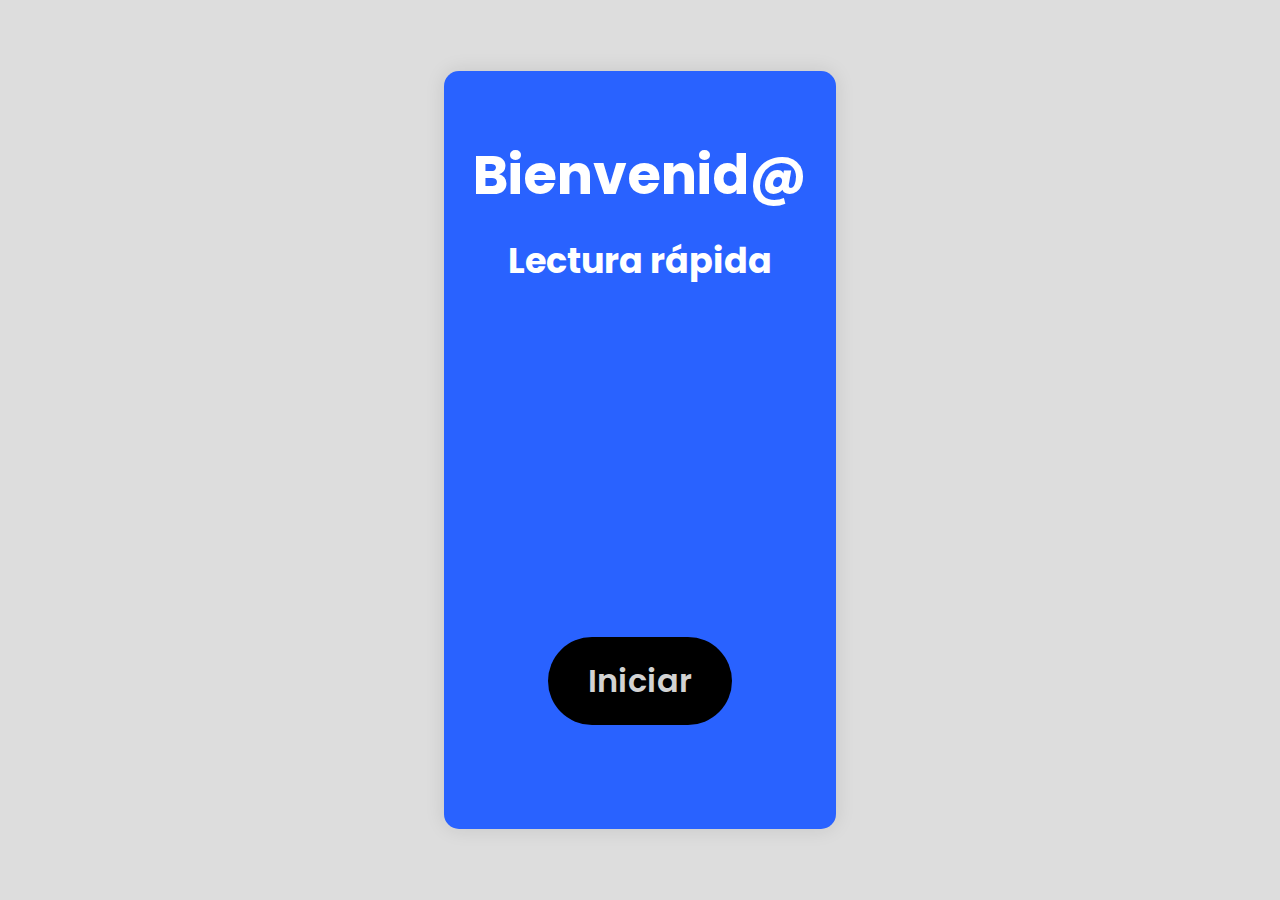
<file: index.html>
<!DOCTYPE html>
 <html lang="en">
 <head>
    <meta charset="UTF-8">
    <meta name="viewport" content="width=device-width, initial-scale=1.0">
    <title>Lectura rápida</title>
    <link rel="stylesheet" href="css/master.css">
    <link rel="stylesheet" href="css/index.css">
 </head>
 <body>
    <section>
        <h2>Bienvenid@</h2>
        <p>Lectura rápida</p>
        <a href="EL.html">Iniciar</a>
    </section>
 </body>
 </html>
</file>
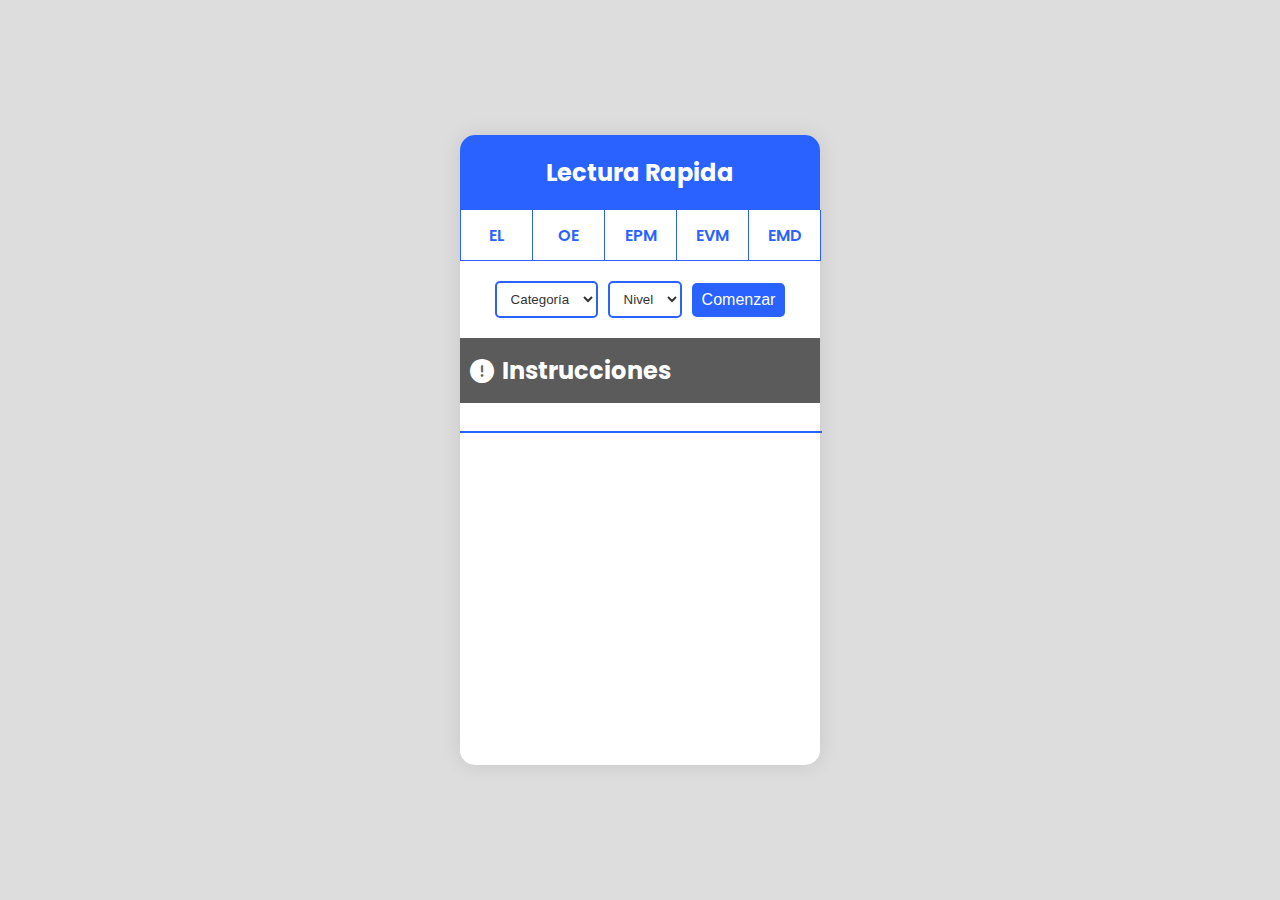
<file: EL.html>
<!DOCTYPE html>
 <html lang="en">
 <head>
    <meta charset="UTF-8">
    <meta name="viewport" content="width=device-width, initial-scale=1.0">
    <title>Lectura rápida</title>
    <link rel="stylesheet" href="css/master.css">
    <link rel="stylesheet" href="css/section.css">
    <link rel="stylesheet" href="https://cdnjs.cloudflare.com/ajax/libs/font-awesome/6.5.0/css/all.min.css">
 </head>
 <body>
    <section>
        <div class="header">
            <h2>Lectura Rapida</h2>
        </div>
        <div class="sections">
            <div class=""><a href="">EL</a></div>
            <div class=""><a href="">OE</a></div>
            <div class=""><a href="">EPM</a></div>
            <div class=""><a href="">EVM</a></div>
            <div class=""><a href="">EMD</a></div>
        </div>
        <div class="seleccionar">
            <select name="categoria" id="categoria">
                <option value="">Categoría</option>
                <option value="0">EL1</option>
                <option value="1">EL2</option>
                <option value="2">EL3</option>
                <option value="3">EL4</option>
                <option value="4">EL5</option>
                <option value="5">EL6</option>
                <option value="6">EL7</option>
                <option value="7">EL8</option>
            </select>
            <select name="nivel" id="nivel">
                <option value="">Nivel</option>
                <option value="1">1</option>
                <option value="2">2</option>
                <option value="3">3</option>
                <option value="4">4</option>
                <option value="5">5</option>
                <option value="6">6</option>
                <option value="7">7</option>
                <option value="8">8</option>
                <option value="9">9</option>
            </select>
            <button class="start">Comenzar</button>
        </div>
            <h2 class="instrucciones"> <i class="fas fa-exclamation-circle"></i> Instrucciones </h2>
            <hr>
        <div class="pantalla1 hidden">
            <h2 class="numero1"></h2>
            <h2 class="numero2"></h2>
        </div>
        <div class="pantalla2 hidden">
            <h2 class="letra1"></h2>
            <h2 class="letra2"></h2>
        </div>
        <div class="pantalla3 hidden">
            <h2 class="palabra1"></h2>
            <h2 class="palabra2"></h2>
        </div>
        <div class="pantalla4 hidden">
            <h2 class="palabra1"></h2>
            <h2 class="palabra2"></h2>
        </div>
        <div class="pantalla5 hidden">
            <audio class="mp3" src="./mp3/tic.mp3"></audio>
            <div>
                <h2></h2>
                <h2></h2>
                <h2></h2>
                <h2></h2>
                <h2></h2>
                <h2></h2>
                <h2></h2>
                <h2></h2>
                <h2></h2>
                <h2></h2>
            </div>
        </div>
        <div class="pantalla6 hidden">
            <audio class="mp3" src="./mp3/tic.mp3"></audio>
            <div>
                <h2></h2>
                <h2></h2>
                <h2></h2>
                <h2></h2>
                <h2></h2>
                <h2></h2>
                <h2></h2>
                <h2></h2>
                <h2></h2>
                <h2></h2>
            </div>
        </div>
        <div class="pantalla7 hidden">
            <audio class="mp3" src="./mp3/tic.mp3"></audio>
            <div>
                <h2></h2>
                <h2></h2>
                <h2></h2>
                <h2></h2>
                <h2></h2>
                <h2></h2>
                <h2></h2>
                <h2></h2>
                <h2></h2>
                <h2></h2>
            </div>
        </div>
        <div class="pantalla8 hidden">
            <audio class="mp3" src="./mp3/tic.mp3"></audio>
            <div>
                <h2></h2>
                <h2></h2>
                <h2></h2>
                <h2></h2>
                <h2></h2>
                <h2></h2>
                <h2></h2>
                <h2></h2>
                <h2></h2>
                <h2></h2>
            </div>
        </div>
    </section>

    <script>
        //Elements

        const header = document.querySelector(".header")
        const btnStart = document.querySelector(".start")
        const sections = document.querySelector(".sections")
        const instrucciones = document.querySelector(".instrucciones")
        const categoria = document.querySelector("#categoria")
        const nivel = document.querySelector("#nivel")
        const pantalla = document.querySelector(".pantalla")

        // variables

        let info = []

        //Events

        categoria.addEventListener("change", () => {
            instrucciones.innerHTML = '<i class="fas fa-exclamation-circle"></i>' + "<h2>" + info.instrucciones[categoria.value] + "</h2>"
        })

        fetch('json/EL.json')
        .then(response => response.json())
        .then(data => {
            info = data
        }).catch(error=> console.error('Error: ', error))

        btnStart.addEventListener("click", () => {
            if (categoria.value != "" && nivel.value != "") {
                header.classList.toggle("hidden")
                sections.classList.toggle("hidden")
                if (btnStart.textContent == "Comenzar") {
                    btnStart.textContent = "Detener"
                    if (categoria.value == "0") {
                        el1(true)
                    }
                    if (categoria.value == "1") {
                        el2(true)
                    }
                    if (categoria.value == "2") {
                        el3(true)
                    }
                    if (categoria.value == "3") {
                        el4(true)
                    }
                    if (categoria.value == "4") {
                        el5(true)
                    }
                    if (categoria.value == "5") {
                        el6(true)
                    }
                    if (categoria.value == "6") {
                        el7(true)
                    }
                    if (categoria.value == "7") {
                        el8(true)
                    }
                }else{
                    btnStart.textContent = "Comenzar"
                    if (categoria.value == "0") {
                        el1(false)
                    }
                    if (categoria.value == "1") {
                        el2(false)
                    }
                    if (categoria.value == "2") {
                        el3(false)
                    }
                    if (categoria.value == "3") {
                        el4(false)
                    }
                    if (categoria.value == "4") {
                        el5(false)
                    }
                    if (categoria.value == "5") {
                        el6(false)
                    }
                    if (categoria.value == "6") {
                        el7(false)
                    }
                    if (categoria.value == "7") {
                        el8(false)
                    }
                }
            }
        })

        // functions

        function el1(encendido) {
            const numeros = info.numeros;
            const pantalla = document.querySelector(".pantalla1");
            const num1 = document.querySelector(".pantalla1 .numero1");
            const num2 = document.querySelector(".pantalla1 .numero2");
            if (encendido) {
                const tiempo = 600 - ((parseInt(nivel.value) - 1) * 50);

                pantalla.classList.remove("hidden");

                let contador = 0;
                const intervalo = setInterval(() => {
                    btnStart.addEventListener("click", () => {
                        clearInterval(intervalo)
                    })
                    num1.textContent = numeros[Math.floor(Math.random() * numeros.length)];
                    num2.textContent = numeros[Math.floor(Math.random() * numeros.length)];
                    contador++;
                    if (contador >= 40) clearInterval(intervalo);
                }, tiempo);
            }else{
                pantalla.classList.add("hidden")
            }
        }

        function el2(encendido) {
            const letras = info.letras;
            const vocales = info.vocales;
            const pantalla = document.querySelector(".pantalla2");
            const letra1 = document.querySelector(".pantalla2 .letra1");
            const letra2 = document.querySelector(".pantalla2 .letra2");
            if (encendido) {
                const tiempo = 600 - ((parseInt(nivel.value) - 1) * 50);

                pantalla.classList.remove("hidden");

                let contador = 0;
                const intervalo = setInterval(() => {
                    btnStart.addEventListener("click", () => {
                        clearInterval(intervalo)
                    })
                    letra1.textContent = letras[Math.floor(Math.random() * letras.length)];
                    letra2.textContent = vocales[Math.floor(Math.random() * vocales.length)];
                    contador++;
                    if (contador >= 40) clearInterval(intervalo);
                }, tiempo);
            }else{
                pantalla.classList.add("hidden")
            }
        }

        function el3(encendido) {
            const textos = info.textos;
            const texto = textos[Math.floor(Math.random() * textos.length)];
            const palabras = texto.split(' '); // Dividimos el texto en palabras
            const pantalla = document.querySelector(".pantalla3");
            const palabra1 = document.querySelector(".pantalla3 .palabra1");
            const palabra2 = document.querySelector(".pantalla3 .palabra2");

            if (encendido) {
                const tiempo = 800 - ((parseInt(nivel.value) - 1) * 50);
                pantalla.classList.remove("hidden");

                let indice = 0;
                const intervalo = setInterval(() => {
                    // Si se hace click en btnStart, se detiene
                    btnStart.addEventListener("click", () => {
                        clearInterval(intervalo);
                        // pantalla.classList.add("hidden");
                    });

                    // Mostramos dos palabras (si existen)
                    if (indice < palabras.length) {
                        palabra1.textContent = palabras[indice];
                        indice++;
                    } else {
                        palabra1.textContent = '';
                    }

                    if (indice < palabras.length) {
                        palabra2.textContent = palabras[indice];
                        indice++;
                    } else {
                        palabra2.textContent = '';
                    }

                    // Si hemos llegado al final de las palabras, detenemos el intervalo
                    if (indice >= palabras.length) {
                        clearInterval(intervalo);
                        // Opcional: ocultar la pantalla al terminar
                        pantalla.classList.add("hidden");
                    }
                }, tiempo);
            } else {
                pantalla.classList.add("hidden");
            }
        }

        function el4(encendido) {
            const textos = info.textos;
            const texto = textos[Math.floor(Math.random() * textos.length)];
            const palabras = texto.split(' '); // Dividimos el texto en palabras
            const pantalla = document.querySelector(".pantalla4");
            const palabra1 = document.querySelector(".pantalla4 .palabra1");
            const palabra2 = document.querySelector(".pantalla4 .palabra2");

            if (encendido) {
                const tiempo = 600 - ((parseInt(nivel.value) - 1) * 50);
                pantalla.classList.remove("hidden");

                let indice = 0;
                const intervalo = setInterval(() => {
                    // Si se hace click en btnStart, se detiene
                    btnStart.addEventListener("click", () => {
                        clearInterval(intervalo);
                        // pantalla.classList.add("hidden");
                    });

                    // Mostramos dos palabras (si existen)
                    if (indice < palabras.length) {
                        palabra1.textContent = palabras[indice];
                        indice++;
                    } else {
                        palabra1.textContent = '';
                    }

                    if (indice < palabras.length) {
                        palabra2.textContent = palabras[indice];
                        indice++;
                    } else {
                        palabra2.textContent = '';
                    }

                    // Si hemos llegado al final de las palabras, detenemos el intervalo
                    if (indice >= palabras.length) {
                        clearInterval(intervalo);
                        // Opcional: ocultar la pantalla al terminar
                        pantalla.classList.add("hidden");
                    }
                }, tiempo);
            } else {
                pantalla.classList.add("hidden");
            }
        }

        function el5(encendido) {
            const textos = info.textos;
            const texto = textos[Math.floor(Math.random() * textos.length)];
            const palabras = texto.split(' ');
            const pantalla = document.querySelector(".pantalla5");
            const mp3 = document.querySelector(".pantalla5 .mp3");
            const h2s = pantalla.querySelectorAll("h2");

            if (!encendido) {
                pantalla.classList.add("hidden");
                return;
            }

            const tiempo = 600 - ((parseInt(nivel.value) - 1) * 50);
            pantalla.classList.remove("hidden");

            let palabraIndex = 0;
            let foco = 0;

            function cargarPalabras() {
                for (let i = 0; i < h2s.length; i++) {
                    const palabra1 = palabras[palabraIndex++] || '';
                    const palabra2 = palabras[palabraIndex++] || '';
                    h2s[i].textContent = palabra1 + ' ' + palabra2;
                }
            }

            cargarPalabras();

            const intervalo = setInterval(() => {
                // Reproducir tic
                mp3.currentTime = 0;
                mp3.play();

                // Mostrar y resaltar solo el h2 actual
                h2s.forEach((h2, i) => {
                    h2.style.opacity = i === foco ? "1" : "0.4";
                });

                foco++;

                if (foco >= h2s.length) {
                    // Esperar un tic completo antes de cambiar a nuevas palabras
                    foco = 0;

                    if (palabraIndex < palabras.length) {
                        setTimeout(() => {
                            cargarPalabras();
                        }, tiempo / 2); // opcional: pequeña pausa
                    } else {
                        clearInterval(intervalo);
                        setTimeout(() => pantalla.classList.add("hidden"), tiempo);
                    }
                }
            }, tiempo);

            btnStart.addEventListener("click", () => {
                clearInterval(intervalo);
            });
        }

        function el6(encendido) {
            const textos = info.textos;
            const texto = textos[Math.floor(Math.random() * textos.length)];
            const palabras = texto.split(' ');
            const pantalla = document.querySelector(".pantalla6");
            const mp3 = document.querySelector(".pantalla6 .mp3");
            const h2s = pantalla.querySelectorAll(".pantalla6 h2");

            if (!encendido) {
                pantalla.classList.add("hidden");
                return;
            }

            const tiempo = 600 - ((parseInt(nivel.value) - 1) * 50);
            pantalla.classList.remove("hidden");

            let palabraIndex = 0;
            let foco = 0;

            function cargarPalabras() {
                for (let i = 0; i < h2s.length; i++) {
                    const palabra1 = palabras[palabraIndex++] || '';
                    const palabra2 = palabras[palabraIndex++] || '';
                    const palabra3 = palabras[palabraIndex++] || '';
                    h2s[i].textContent = [palabra1, palabra2, palabra3].filter(Boolean).join(' ');
                }
            }

            cargarPalabras();

            const intervalo = setInterval(() => {
                // Reproducir tic
                mp3.currentTime = 0;
                mp3.play();

                // Mostrar y resaltar solo el h2 actual
                h2s.forEach((h2, i) => {
                    h2.style.opacity = i === foco ? "1" : "0.4";
                });

                foco++;

                if (foco >= h2s.length) {
                    // Esperar un tic completo antes de cambiar a nuevas palabras
                    foco = 0;

                    if (palabraIndex < palabras.length) {
                        setTimeout(() => {
                            cargarPalabras();
                        }, tiempo / 2); // opcional: pequeña pausa
                    } else {
                        clearInterval(intervalo);
                        setTimeout(() => pantalla.classList.add("hidden"), tiempo);
                    }
                }
            }, tiempo);

            btnStart.addEventListener("click", () => {
                clearInterval(intervalo);
            });
        }

        function el7(encendido) {
            const textos = info.textos;
            const texto = textos[Math.floor(Math.random() * textos.length)];
            const palabras = texto.split(' ');
            const pantalla = document.querySelector(".pantalla7");
            const mp3 = pantalla.querySelector(".mp3");
            const h2s = pantalla.querySelectorAll("h2");

            const tiempo = 800 - ((parseInt(nivel.value) - 1) * 50);
            const palabrasPorLinea = 9;
            const palabrasResaltadasPorTic = 3;
            const lineasVisibles = h2s.length;

            let grupoIndex = 0;
            let lineaActual = 0;
            let palabraIndex = 0;
            let intervalo;

            if (encendido) {
                pantalla.classList.remove("hidden");

                function cargarGrupo() {
                    const start = grupoIndex * lineasVisibles * palabrasPorLinea;
                    for (let i = 0; i < lineasVisibles; i++) {
                        const ini = start + i * palabrasPorLinea;
                        const fin = ini + palabrasPorLinea;
                        const fragmento = palabras.slice(ini, fin);

                        if (fragmento.length === 0) {
                            h2s[i].textContent = '';
                            h2s[i].removeAttribute("data-palabras");
                        } else {
                            h2s[i].setAttribute("data-palabras", fragmento.join("|"));
                            h2s[i].textContent = fragmento.join(" ");
                        }
                    }
                    palabraIndex = 0;
                    lineaActual = 0;
                }

                cargarGrupo();

                intervalo = setInterval(() => {
                    if (lineaActual >= lineasVisibles) {
                        grupoIndex++;
                        const inicio = grupoIndex * lineasVisibles * palabrasPorLinea;
                        if (inicio >= palabras.length) {
                            clearInterval(intervalo);
                            pantalla.classList.add("hidden");
                            return;
                        }
                        cargarGrupo();
                        return;
                    }

                    const h2 = h2s[lineaActual];
                    if (!h2 || !h2.hasAttribute("data-palabras")) {
                        lineaActual++;
                        palabraIndex = 0;
                        return;
                    }

                    const rawPalabras = h2.getAttribute("data-palabras").split("|");

                    const resaltarInicio = palabraIndex;
                    const resaltarFin = palabraIndex + palabrasResaltadasPorTic;

                    const html = rawPalabras.map((pal, idx) => {
                        if (idx >= resaltarInicio && idx < resaltarFin) {
                            return `<span class="resaltado">${pal}</span>`;
                        } else {
                            return pal;
                        }
                    }).join(' ');

                    h2.innerHTML = html;
                    mp3.currentTime = 0;
                    mp3.play();

                    palabraIndex += palabrasResaltadasPorTic;

                    if (palabraIndex >= palabrasPorLinea) {
                        setTimeout(() => {
                            h2.innerHTML = rawPalabras.join(" ");
                            palabraIndex = 0;
                            lineaActual++;
                        }, tiempo / 2);
                    }

                }, tiempo);

                btnStart.addEventListener("click", () => {
                    clearInterval(intervalo);
                });

            } else {
                pantalla.classList.add("hidden");
            }
        }

        function el8(encendido) {
            const textos = info.textos;
            const texto = textos[Math.floor(Math.random() * textos.length)];
            const palabras = texto.split(' ');
            const pantalla = document.querySelector(".pantalla8");
            const mp3 = pantalla.querySelector(".mp3");
            const h2s = pantalla.querySelectorAll("h2");

            const tiempo = 600 - ((parseInt(nivel.value) - 1) * 50);
            const palabrasPorLinea = 8;
            const palabrasResaltadasPorTic = 4;
            const lineasVisibles = h2s.length;

            let grupoIndex = 0;
            let lineaActual = 0;
            let palabraIndex = 0;
            let intervalo;

            if (encendido) {
                pantalla.classList.remove("hidden");

                function cargarGrupo() {
                    const start = grupoIndex * lineasVisibles * palabrasPorLinea;
                    for (let i = 0; i < lineasVisibles; i++) {
                        const ini = start + i * palabrasPorLinea;
                        const fin = ini + palabrasPorLinea;
                        const fragmento = palabras.slice(ini, fin);

                        if (fragmento.length === 0) {
                            h2s[i].textContent = '';
                            h2s[i].removeAttribute("data-palabras");
                        } else {
                            h2s[i].setAttribute("data-palabras", fragmento.join("|"));
                            h2s[i].textContent = fragmento.join(" ");
                        }
                    }
                    palabraIndex = 0;
                    lineaActual = 0;
                }

                cargarGrupo();

                intervalo = setInterval(() => {
                    if (lineaActual >= lineasVisibles) {
                        grupoIndex++;
                        const inicio = grupoIndex * lineasVisibles * palabrasPorLinea;
                        if (inicio >= palabras.length) {
                            clearInterval(intervalo);
                            pantalla.classList.add("hidden");
                            return;
                        }
                        cargarGrupo();
                        return;
                    }

                    const h2 = h2s[lineaActual];
                    if (!h2 || !h2.hasAttribute("data-palabras")) {
                        lineaActual++;
                        palabraIndex = 0;
                        return;
                    }

                    const rawPalabras = h2.getAttribute("data-palabras").split("|");

                    const resaltarInicio = palabraIndex;
                    const resaltarFin = palabraIndex + palabrasResaltadasPorTic;

                    const html = rawPalabras.map((pal, idx) => {
                        if (idx >= resaltarInicio && idx < resaltarFin) {
                            return `<span class="resaltado">${pal}</span>`;
                        } else {
                            return pal;
                        }
                    }).join(' ');

                    h2.innerHTML = html;
                    mp3.currentTime = 0;
                    mp3.play();

                    palabraIndex += palabrasResaltadasPorTic;

                    if (palabraIndex >= palabrasPorLinea) {
                        setTimeout(() => {
                            h2.innerHTML = rawPalabras.join(" ");
                            palabraIndex = 0;
                            lineaActual++;
                        }, tiempo / 2);
                    }

                }, tiempo);

                btnStart.addEventListener("click", () => {
                    clearInterval(intervalo);
                });

            } else {
                pantalla.classList.add("hidden");
            }
        }



    </script>
 </body>
 </html>
</file>
<file: css/master.css>
@import url('https://fonts.googleapis.com/css2?family=Poppins:wght@300;400&display=swap');

body{
    background-color: #dddddd;
    font-family: Poppins;
}

body {
    margin: 0;
    padding: 0;
    display: flex;
    justify-content: center;
    align-items: center;
    height: 100vh;
}

section {
    color: white;
    width: 360px;
    height: 70vh;
    display: flex;
    flex-direction: column;
    justify-content: center;
    align-items: center;
    border-radius: 15px;
    box-shadow: 0 0 20px rgba(0,0,0,0.1);
    padding: 4rem 1rem;
}
</file>
<file: css/index.css>
section {
    background-color: #2962FF; /* azul moderno */
}

h2 {
    font-size: 54px;
    margin: 0;
    margin-bottom: 20px;
    font-weight: bold;
}

p {
    font-size: 35px;
    font-weight: bold;
    margin: 0;
    text-align: center;
    line-height: 1.4;
}

a {
    margin-top: auto;
    margin-bottom: 40px;
    padding: 20px 40px;
    background-color: #000;
    color: #D3D3D3;
    text-decoration: none;
    font-weight: 600;
    border-radius: 50px;
    cursor: pointer;
    transition: all 0.2s ease;
    font-size: 32px;
}

a:hover {
    background-color: #0e2153;
}
</file>
<file: css/section.css>
section{
    display: flex;
    flex-direction: column;
    align-items: start;
    justify-content: start;
    padding: 0;
    background-color: #fff;
}

.header{
    border-radius: 15px 15px 0 0;
    color: #fff;
    width: 100%;
    background-color: #2962FF;
    display: flex;
    align-items: center;
    justify-content: center;
}

.sections{
    display: flex;
    width: 100%;
    border-bottom: 1px solid #2962FF;
    border-right: 1px solid #2962FF;
    height: 8%;
}

.sections div{
    display: flex;
    align-items: center;
    justify-content: center;
    width: 20%;
    border-left: 1px solid #2962FF;
}

.sections a{
    text-decoration: none;
    color: #2962FF;
    width: 100%;
    height: 100%;
    display: flex;
    align-items: center;
    justify-content: center;
    text-align: center;
    font-weight: 600;
    &:hover{
        background-color: #ddd;
    }
}

.seleccionar {
    margin-top: 20px;
    display: flex;
    justify-content: center;
    align-items: center;
    gap: 10px;
    width: 100%;
}

select {
    padding: 8px 10px;
    border: 2px solid #2962FF;
    border-radius: 5px;
    background-color: #fff;
    color: #333;
}

.start {
    background-color: #2962FF;
    color: white;
    padding: 8px 10px;
    border: none;
    border-radius: 5px;
    font-size: 16px;
    cursor: pointer;
}


.instrucciones{
    color: #ccc;
}


.instrucciones {
    color: #fff;
    align-items: center;
    gap: 8px; 
    padding: 15px 0;
    display: flex;
    background-color: #000000a4;
    width: 100%; 
    i{
        margin-left: 10px;  
    }
    h2{
        font-weight: 400;
        font-size: 15px;
    }
}

hr{
    width: 100%;
    border:1px solid #2962FF;
}

/* PANTALLAS */

.pantalla1, .pantalla2{
    width: 100%;
    display: flex;
    h2{
        width: 50%;
        color: #000;
        margin-left: 5px;
    }
}

.pantalla3, .pantalla4{
    width: 100%;
    display: flex;
    h2{
        font-size: 15px;
        width: 50%;
        color: #000;
        margin-left: 5px;
    }
}

.pantalla5, .pantalla6, .pantalla7, .pantalla8{
    width: 100%;
    display: flex;
    h2{
        font-size: 10px;
        color: #000;
        margin-left: 5px;
    }
}

.hidden{
    display: none;
}

.resaltado {
    background-color: yellow;
    color: black;
    font-weight: bold;
}
</file>
